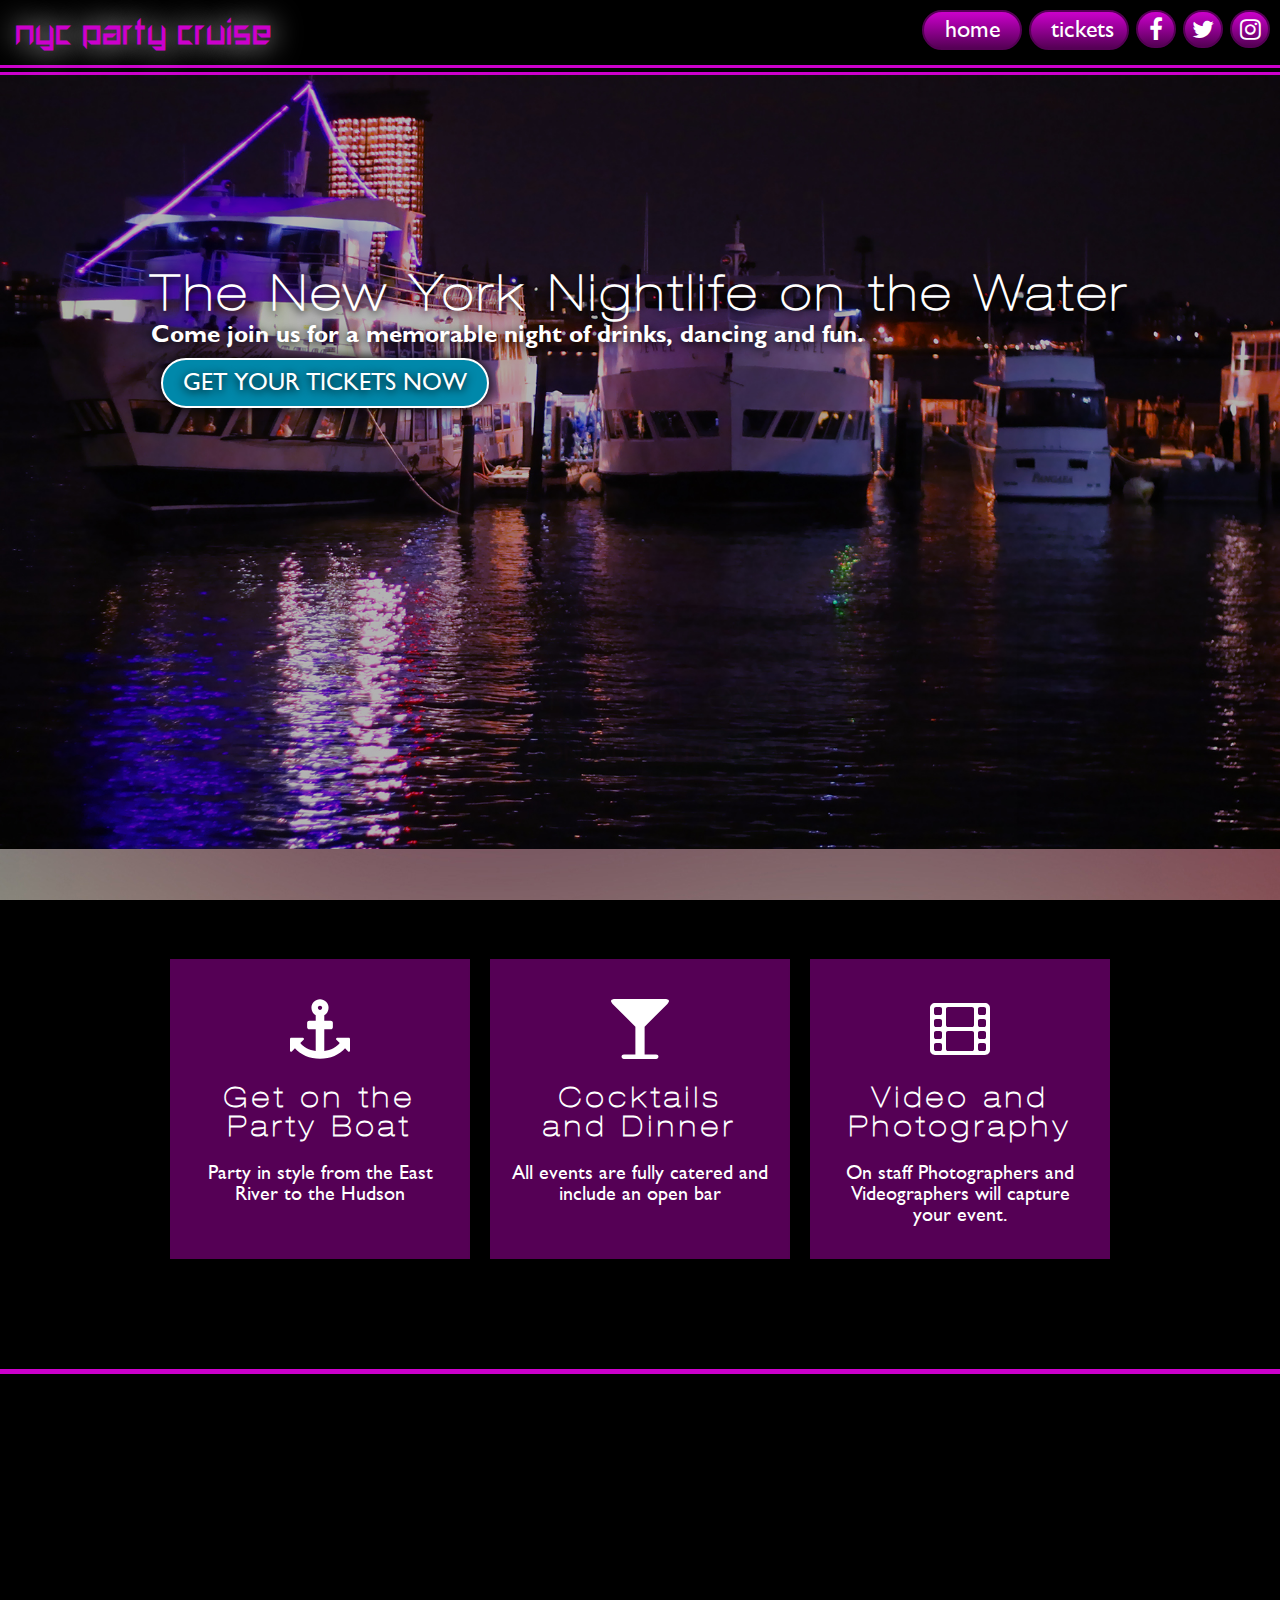
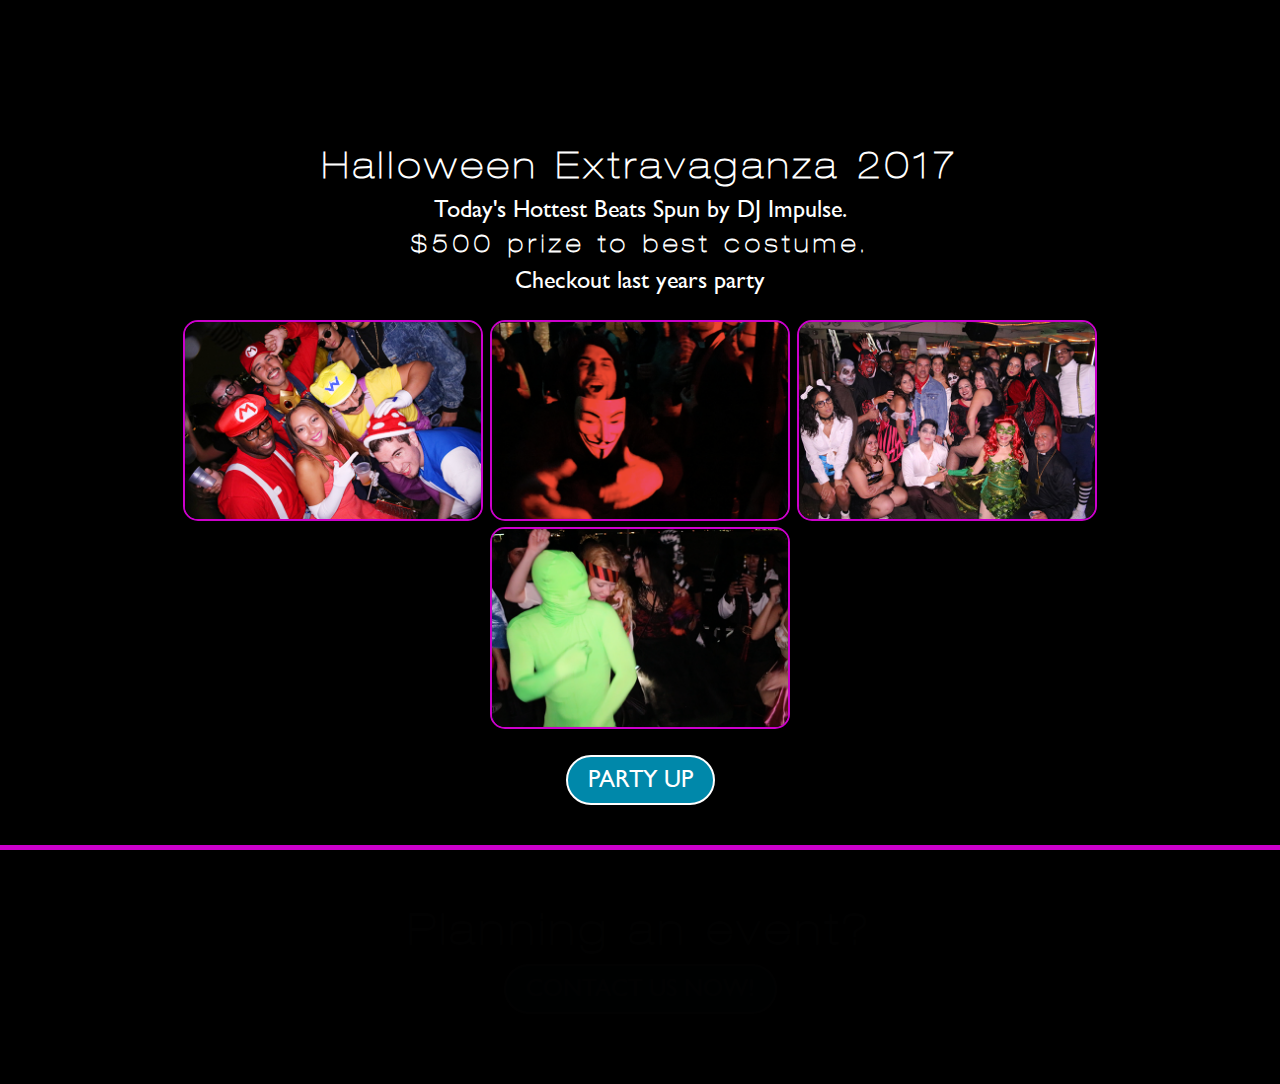
<file: fsCSSFun_NYCPartyCruise-master/index.html>
<!doctype html>
<html lang="en">
<head>
	<meta charset="utf-8">
	<meta name="viewport" content="width=device-width, initial-scale=1.0, user-scalable=no">
	<meta http-equiv="X-UA-Compatible" content="IE=9; IE=8; IE=7; IE=EDGE" />
	<meta name="description" content="NYC Party Cruise">
	<title>NYC Party Cruise</title>
	<link rel="stylesheet" href="css/start.css">
	<link rel="stylesheet" href="https://cdnjs.cloudflare.com/ajax/libs/font-awesome/4.7.0/css/font-awesome.min.css">
    <style>
        #hero{
            height:60vh;
            background-image:
            url(img/bghero.jpg);
            background-size: 100% auto;
            background-attachment: fixed;
            background-position: center center;
            display: flex;
            justify-content: center;
            align-items: center;
            align-content: center;
            text-shadow: 0px 2px 10px #000;
        }
        .cta{
            background-image:
            url(img/bghero.jpg);
            background-size: 100% auto;
            background-attachment: fixed;
            background-position: center center;
            text-align: center;
            width: 100%;
        }
        .ctaeffect{
            background-image:
            url(img/bgcta.jpg);
            background-size: 100% auto;
            background-attachment: fixed;
            background-position: center center;
            opacity: .75%;
            width: 100%;
            padding:60px; 
        }
        .ctaeffect:hover{
            opacity: 1.0!important;
        }
        
        #benefits{
            padding: 100px 50px;
            text-align: center;
            display: flex;
            justify-content: center;
            align-content: stretch;
        }
        
        #benefits > div{
            width:300px;
            height: 300px;
            display:inline-block;
            vertical-align: top;
            background-color: #505;
            margin:10px;
            padding:20px;
            box-shadow: 10px 10px 20px 2px rgba(0,0,0,.5);
                
        }
        #benefits h5{
            letter-spacing:5px;
        }
        
        #benefits p{
            font-size: 20px;
            margin-top: 20px;  
        }
        
        #benefits path{
            fill:#fff;
        }
        
        @keyframes iconflip{
            0%{
                transform: rotateY(0deg);
            }
            100%{
                transform: rotateY(360deg);
            }
            
            #benefits > div:hover > div{
                animation: iconflip 2s infinite;
            }
        }
        
        #benefits svg{
            width:100%;
            height:100px;
            padding:20px
        }
        
        #upcoming{
            background-color: #000;
            background-image: url(img/bghalloween.jpg);
            background-size: cover;
            background-attachment: fixed;
            background-position: top center;
            background-repeat: no-repeat;
            text-align: center;
            padding:175px 0px 0px;
            border-top: 5px solid #c0c;
            border-bottom: 5px solid #c0c;
        }
        
        #upcoming div{
            background:linear-gradient(rgba(0,0,0,0)0%,
            rgba(0,0,0,1)40%);
            padding:200px 20px 20px;
        }
        
        #upcoming p{
            margin:10px;
        }
        
        .partypic{
            width:300px;
            border: 2px solid #C0C;
            border-radius: 15px;
        }
        
    </style>
</head>
<body>
	<header>
		<h1 id="logo">NYC Party Cruise</h1>
		<nav>
			<ul>
				<li><a href="index.html">home</a></li>
				<li><a href="tickets.html">tickets</a>
					<ul>
						<li><a href="">May 2017</a></li>
						<li><a href="">Aug 2017</a></li>
						<li><a href="">July 2017</a></li>
					</ul>
				</li>
				<li>
					<a href="#" class="fa fa-facebook"></a>
				</li>
				<li>
					<a href="#" class="fa fa-twitter"></a>
				</li>
				<li>
					<a href="#" class="fa fa-instagram"></a>
				</li>
			</ul>
		</nav>
	</header>
	<div id="hero">
		<div>
			<h1>The New York Nightlife on the Water</h1>
			<p><b>Come join us for a memorable night of drinks, dancing and fun.</b></p>
			<p><a href="" class="btn">Get your tickets now</a></p>
		</div>
	</div>
	<div class="cta">
		<div class="ctaeffect">
			<h2>Planning an event?</h2>
			<p><a href="" class="btn">Contact us now!</a></p>
		</div>
	</div>
	<div id="benefits">
		<div>
			<div>
				<svg version="1.1" id="Capa_1" xmlns="http://www.w3.org/2000/svg" xmlns:xlink="http://www.w3.org/1999/xlink" x="0px" y="0px" width="511.626px" height="511.626px" viewBox="0 0 511.626 511.626" style="enable-background:new 0 0 511.626 511.626;" xml:space="preserve"><g><path d="M509.053,333.753c-1.711-1.711-3.901-2.566-6.563-2.566H401.991c-4.186,0-7.039,1.902-8.565,5.711c-1.523,3.617-0.855,6.951,1.995,9.996l28.551,28.548c-12.751,17.323-30.785,31.929-54.101,43.828c-23.315,11.898-49.152,19.745-77.516,23.555V258.096h54.816c4.948,0,9.236-1.812,12.854-5.424c3.613-3.612,5.424-7.898,5.424-12.847v-36.547c0-4.947-1.811-9.229-5.424-12.847c-3.617-3.616-7.905-5.424-12.854-5.424h-54.816v-46.536c11.04-6.473,19.89-15.275,26.553-26.409c6.663-11.138,9.996-23.363,9.996-36.691c0-20.174-7.139-37.401-21.412-51.673C293.217,9.421,275.994,2.282,255.817,2.282c-20.177,0-37.404,7.139-51.682,21.416c-14.272,14.272-21.411,31.499-21.411,51.673c0,13.328,3.333,25.553,9.994,36.691c6.662,11.134,15.513,19.936,26.551,26.409v46.536h-54.816c-4.952,0-9.235,1.809-12.85,5.424c-3.618,3.617-5.426,7.9-5.426,12.847v36.547c0,4.949,1.809,9.235,5.426,12.847c3.619,3.616,7.902,5.424,12.85,5.424h54.816v184.729c-28.359-3.812-54.2-11.663-77.514-23.559c-23.315-11.902-41.352-26.508-54.103-43.831l28.549-28.541c2.853-3.053,3.521-6.379,1.997-9.999c-1.521-3.812-4.377-5.715-8.564-5.715H9.135c-2.666,0-4.856,0.855-6.567,2.573C0.859,335.464,0,337.654,0,340.323v100.495c0,4.182,1.903,7.043,5.708,8.562c1.525,0.38,2.667,0.568,3.427,0.568c2.667,0,4.854-0.856,6.567-2.561l26.552-26.556c22.648,27.217,52.96,48.772,90.932,64.665s78.847,23.846,122.626,23.846c43.776,0,84.651-7.953,122.623-23.846c37.973-15.893,68.286-37.445,90.934-64.665l26.556,26.556c1.903,1.704,4.086,2.561,6.564,2.561c0.76,0,1.902-0.192,3.429-0.568c3.806-1.52,5.708-4.381,5.708-8.562V340.323C511.626,337.654,510.767,335.464,509.053,333.753z M268.66,88.218c-3.613,3.617-7.895,5.43-12.847,5.43c-4.952,0-9.232-1.812-12.85-5.43c-3.617-3.612-5.424-7.898-5.424-12.847c0-4.947,1.807-9.229,5.424-12.847c3.621-3.616,7.902-5.424,12.85-5.424s9.233,1.809,12.847,5.424c3.614,3.617,5.428,7.9,5.428,12.847C274.087,80.319,272.274,84.606,268.66,88.218z"/></g></svg>
			</div>
			<h5>Get on the<br>Party Boat</h5>
			<p>Party in style from the East River to the Hudson</p>
		</div>
		<div>
			<div>
				<svg version="1.1" id="Capa_1" xmlns="http://www.w3.org/2000/svg" xmlns:xlink="http://www.w3.org/1999/xlink" x="0px" y="0px" width="475.085px" height="475.085px" viewBox="0 0 475.085 475.085" style="enable-background:new 0 0 475.085 475.085;" xml:space="preserve"><g><path d="M454.528,38.832c8.187-8.186,12.275-15.609,12.275-22.27c0-4.38-1.711-7.852-5.14-10.422c-3.43-2.568-7.05-4.233-10.855-4.997C447.003,0.383,442.91,0,438.53,0H36.544c-4.377,0-8.47,0.383-12.275,1.143c-3.806,0.763-7.423,2.428-10.85,4.997c-3.424,2.57-5.137,6.042-5.137,10.422c0,6.661,4.09,14.084,12.275,22.27l180.438,180.44v219.265h-91.359c-4.952,0-9.233,1.813-12.851,5.431c-3.617,3.611-5.424,7.898-5.424,12.848c0,4.944,1.807,9.232,5.424,12.843c3.621,3.614,7.902,5.428,12.851,5.428H365.45c4.948,0,9.232-1.813,12.847-5.428c3.617-3.61,5.428-7.898,5.428-12.843c0-4.949-1.811-9.236-5.428-12.848c-3.614-3.617-7.898-5.431-12.847-5.431h-91.354V219.271L454.528,38.832z"/></g></svg>
			</div>
			<h5>Cocktails<br> and Dinner</h5>
			<p>All events are fully catered and include an open bar</p>
		</div>
		<div>
			<div>
				<svg version="1.1" id="Capa_1" xmlns="http://www.w3.org/2000/svg" xmlns:xlink="http://www.w3.org/1999/xlink" x="0px" y="0px" width="548.176px" height="548.176px" viewBox="0 0 548.176 548.176" style="enable-background:new 0 0 548.176 548.176;" xml:space="preserve"><g><path d="M534.75,49.965c-8.945-8.946-19.694-13.418-32.261-13.418H45.681c-12.562,0-23.313,4.473-32.264,13.418C4.471,58.916,0,69.667,0,82.229v383.72c0,12.562,4.471,23.315,13.417,32.265c8.951,8.945,19.702,13.415,32.264,13.415h456.815c12.56,0,23.312-4.47,32.258-13.415c8.945-8.949,13.422-19.702,13.422-32.265V82.229C548.176,69.667,543.699,58.916,534.75,49.965z M109.634,456.815c0,4.948-1.804,9.233-5.421,12.847c-3.616,3.617-7.898,5.428-12.85,5.428H54.821c-4.948,0-9.234-1.811-12.85-5.428c-3.614-3.613-5.426-7.898-5.426-12.847v-36.545c0-4.948,1.812-9.233,5.426-12.851c3.616-3.613,7.902-5.424,12.85-5.424H91.36c4.952,0,9.234,1.811,12.85,5.424c3.617,3.617,5.424,7.902,5.424,12.851V456.815z M109.634,347.177c0,4.948-1.804,9.236-5.421,12.847c-3.616,3.613-7.898,5.428-12.85,5.428H54.821c-4.948,0-9.234-1.814-12.85-5.428c-3.614-3.61-5.426-7.898-5.426-12.847v-36.549c0-4.948,1.812-9.229,5.426-12.847c3.616-3.614,7.902-5.424,12.85-5.424H91.36c4.952,0,9.234,1.81,12.85,5.424c3.617,3.617,5.424,7.898,5.424,12.847V347.177zM109.634,237.542c0,4.952-1.804,9.235-5.421,12.85c-3.616,3.617-7.898,5.426-12.85,5.426H54.821c-4.948,0-9.234-1.809-12.85-5.426c-3.614-3.615-5.426-7.898-5.426-12.85V201c0-4.952,1.812-9.235,5.426-12.85c3.616-3.617,7.902-5.426,12.85-5.426H91.36c4.952,0,9.234,1.809,12.85,5.426c3.617,3.619,5.424,7.902,5.424,12.85V237.542z M109.634,127.912c0,4.948-1.804,9.232-5.421,12.85c-3.616,3.615-7.898,5.424-12.85,5.424H54.821c-4.948,0-9.234-1.809-12.85-5.424c-3.614-3.621-5.426-7.898-5.426-12.85V91.368c0-4.952,1.812-9.233,5.426-12.85c3.616-3.616,7.902-5.424,12.85-5.424H91.36c4.952,0,9.234,1.809,12.85,5.424c3.617,3.621,5.424,7.902,5.424,12.85V127.912z M401.994,456.815c0,4.948-1.807,9.233-5.424,12.847c-3.617,3.617-7.902,5.428-12.851,5.428H164.452c-4.949,0-9.229-1.811-12.847-5.428c-3.615-3.613-5.424-7.898-5.424-12.847V310.635c0-4.941,1.809-9.229,5.424-12.847c3.618-3.614,7.898-5.425,12.847-5.425H383.72c4.948,0,9.233,1.811,12.851,5.425c3.617,3.617,5.424,7.905,5.424,12.847V456.815L401.994,456.815z M401.994,237.542c0,4.952-1.807,9.235-5.424,12.85c-3.617,3.617-7.902,5.426-12.851,5.426H164.452c-4.949,0-9.229-1.809-12.847-5.426c-3.615-3.615-5.424-7.898-5.424-12.85V91.365c0-4.952,1.809-9.233,5.424-12.85c3.618-3.615,7.898-5.424,12.847-5.424H383.72c4.948,0,9.233,1.809,12.851,5.424c3.617,3.621,5.424,7.902,5.424,12.85V237.542L401.994,237.542z M511.627,456.815c0,4.948-1.807,9.233-5.421,12.847c-3.621,3.617-7.905,5.428-12.854,5.428h-36.542c-4.948,0-9.236-1.811-12.847-5.428c-3.621-3.613-5.428-7.898-5.428-12.847v-36.545c0-4.948,1.807-9.233,5.428-12.851c3.61-3.613,7.898-5.424,12.847-5.424h36.542c4.948,0,9.232,1.811,12.854,5.424c3.614,3.617,5.421,7.902,5.421,12.851V456.815z M511.627,347.177c0,4.948-1.807,9.236-5.421,12.847c-3.621,3.613-7.905,5.428-12.854,5.428h-36.542c-4.948,0-9.236-1.814-12.847-5.428c-3.621-3.61-5.428-7.898-5.428-12.847v-36.549c0-4.948,1.807-9.229,5.428-12.847c3.61-3.614,7.898-5.424,12.847-5.424h36.542c4.948,0,9.232,1.81,12.854,5.424c3.614,3.617,5.421,7.898,5.421,12.847V347.177z M511.627,237.542c0,4.952-1.807,9.235-5.421,12.85c-3.621,3.617-7.905,5.426-12.854,5.426h-36.542c-4.948,0-9.236-1.809-12.847-5.426c-3.621-3.615-5.428-7.898-5.428-12.85V201c0-4.952,1.807-9.235,5.428-12.85c3.61-3.617,7.898-5.426,12.847-5.426h36.542c4.948,0,9.232,1.809,12.854,5.426c3.614,3.619,5.421,7.902,5.421,12.85V237.542z M511.627,127.912c0,4.948-1.807,9.229-5.421,12.85c-3.621,3.615-7.905,5.424-12.854,5.424h-36.542c-4.948,0-9.236-1.805-12.847-5.424c-3.621-3.621-5.428-7.898-5.428-12.85V91.368c0-4.952,1.807-9.233,5.428-12.85c3.61-3.616,7.898-5.424,12.847-5.424h36.542c4.948,0,9.232,1.809,12.854,5.424c3.614,3.621,5.421,7.902,5.421,12.85V127.912z"/></g></svg>
			</div>
			<h5>Video and <br>Photography</h5>
			<p>On staff Photographers and Videographers will capture your event.</p>
		</div>
	</div>
	<div id="upcoming">
		<div>
			<h3>Halloween Extravaganza 2017</h3>
			<p>Today's Hottest Beats Spun by DJ Impulse.</p>
			<h6>$500 prize to best costume.</h6>
			<p>Checkout last years party<br><br>
				<img class="partypic" src="img/hparty1.jpg">
				<img class="partypic" src="img/hparty2.png">
				<img class="partypic" src="img/hparty3.jpg">
				<img class="partypic" src="img/hparty4.png">
			</p>

			<p><a href="" class="btn">PARTY UP</a></p>
		</div>
	</div>
	<div class="cta">
		<div class="ctaeffect">
			<h2>Planning an event?</h2>
			<p><a href="" class="btn">Contact us now!</a></p>
		</div>
	</div>
</body>
</html>
</file>
<file: fsCSSFun_NYCPartyCruise-master/css/start.css>
@font-face{
    font-family: 'body';
    src: url('../fonts/gillsans.ttf');
    src: url('../fonts/gillsans.eot'), url('../fonts/gillsans.woff'), url('../fonts/gillsans.svg');
    font-weight: normal;
    font-style: normal;
}

@font-face{
    font-family: 'bodybold';
    src: url('../fonts/gillsansbold.ttf');
    font-weight: bold;
    font-style: normal;
}

@font-face{
    font-family: 'heading';
    src: url('../fonts/helveticalight.ttf');
    font-weight: normal;
    font-style: normal;
}

@font-face{
    font-family: 'logotype';
    src: url('../fonts/pillpopper.ttf');
    font-weight: normal;
    font-style: normal;
}
/*defaults*/
*{
    font-family: 'body';
    font-size: 24px;
    margin: 0px;
    box-sizing: border-box;
    color: #fff;
}

body{
    background: #000;
    background-image: url(../img/bg.jpg);
    background-size: cover;
    background-attachment: fixed;
}

/*typography*/

b{
    font-family: 'bodybold';
}

h1, h2, h3, h4, h5, h6{
    font-family: 'heading';
    letter-spacing: 5px;
}

h1{
    font-size: 48px;
}

h2{
    font-size: 42px;
}

h3{
    font-size: 36px;
}

h4{
    font-size: 32px;
}

h5{
    font-size: 28px;
}

h6{
    font-size: 24px;
}

.btn{
    text-decoration: none;
    margin: 10px;
    padding: 10px 20px;
    display: inline-block;
    background: #08a;
    text-transform: uppercase;
    border-radius: 50px;
    border:2px solid #fff;
    box-shadow: 0px 0px 10px 3px rgba(0,0,0,.75);
}

.btn:hover{
    background: #fff;
    color:#c0c;
    box-shadow: 0px 0px 10px 3px rgba(255,255,255,.75);
}

header{
    background: #000;
    padding: 15px;
    border-bottom: 10px double #c0c;
    position: relative;
}

#logo{
    font-family: 'logotype';
    font-size: 30px;
    text-shadow: 0px 0px 30px rgba(255,255,255,1);
    letter-spacing: 1px;
    color: #c0c;
}

nav{
    position: absolute;
    right: 10px;
    top: 10px;
}

nav ul{
    list-style: none;
    padding: 0px;
}

nav > ul > li{
    display: inline-block;
    vertical-align: top;
    width: 100px;
}

nav a{
    padding: 5px 20px;
    text-decoration: none;
    background: linear-gradient(#c0c,#505);
    border: 2px solid #505;
    display: block;
    border-radius: 20px;
    text-align: center;
}

nav > ul > li:nth-child(3),
nav > ul > li:nth-child(4),
nav > ul > li:nth-child(5){
    width: 40px;
}

nav > ul > li:nth-child(3) a,
nav > ul > li:nth-child(4) a,
nav > ul > li:nth-child(5) a{
    padding: 5px;
    width: 40px;
}

nav ul li ul{
    display: none;
}

nav ul li:hover ul{
    display: block;
    width: 100px;
}

nav ul li:hover ul a{
    display: block;
    background: #000;
    border-radius: 20px;
    border: 1px solid #c0c;
    padding: 10px;
    margin: 10px 0px;
    font-size: 14px;
}

nav li:hover a,
nav ul ul li:hover a{
    background: #08a;
    border-color: #fff;
}




        .cta{
            background-image:
            url(img/bghero.jpg);
            background-size: 100% auto;
            background-attachment: fixed;
            background-position: center center;
            text-align: center;
            width: 100%;
        }
        .ctaeffect{
            background-image:
            url(img/bgcta.jpg);
            background-size: 100% auto;
            background-attachment: fixed;
            background-position: center center;
            opacity: .75%;
            width: 100%;
            padding:60px; 
        }
        .ctaeffect:hover{
            opacity: 1.0!important;
</file>
